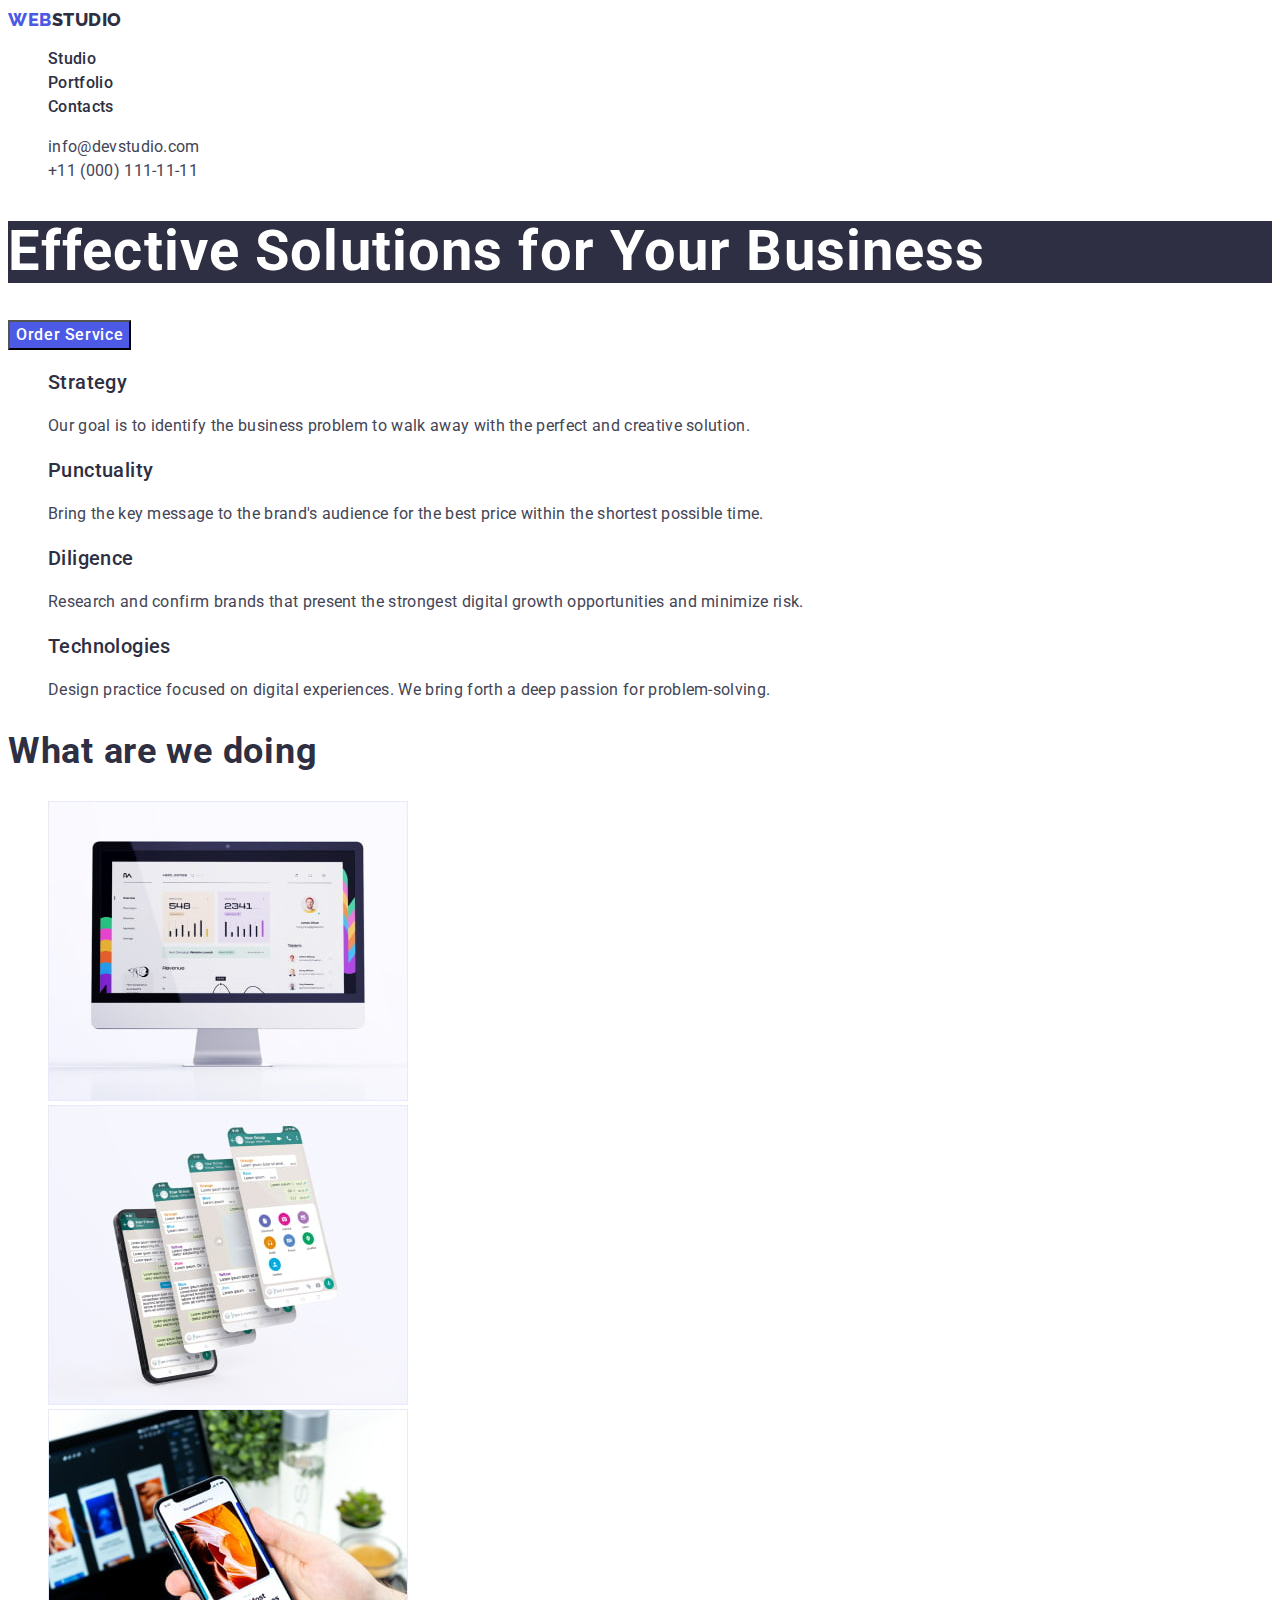
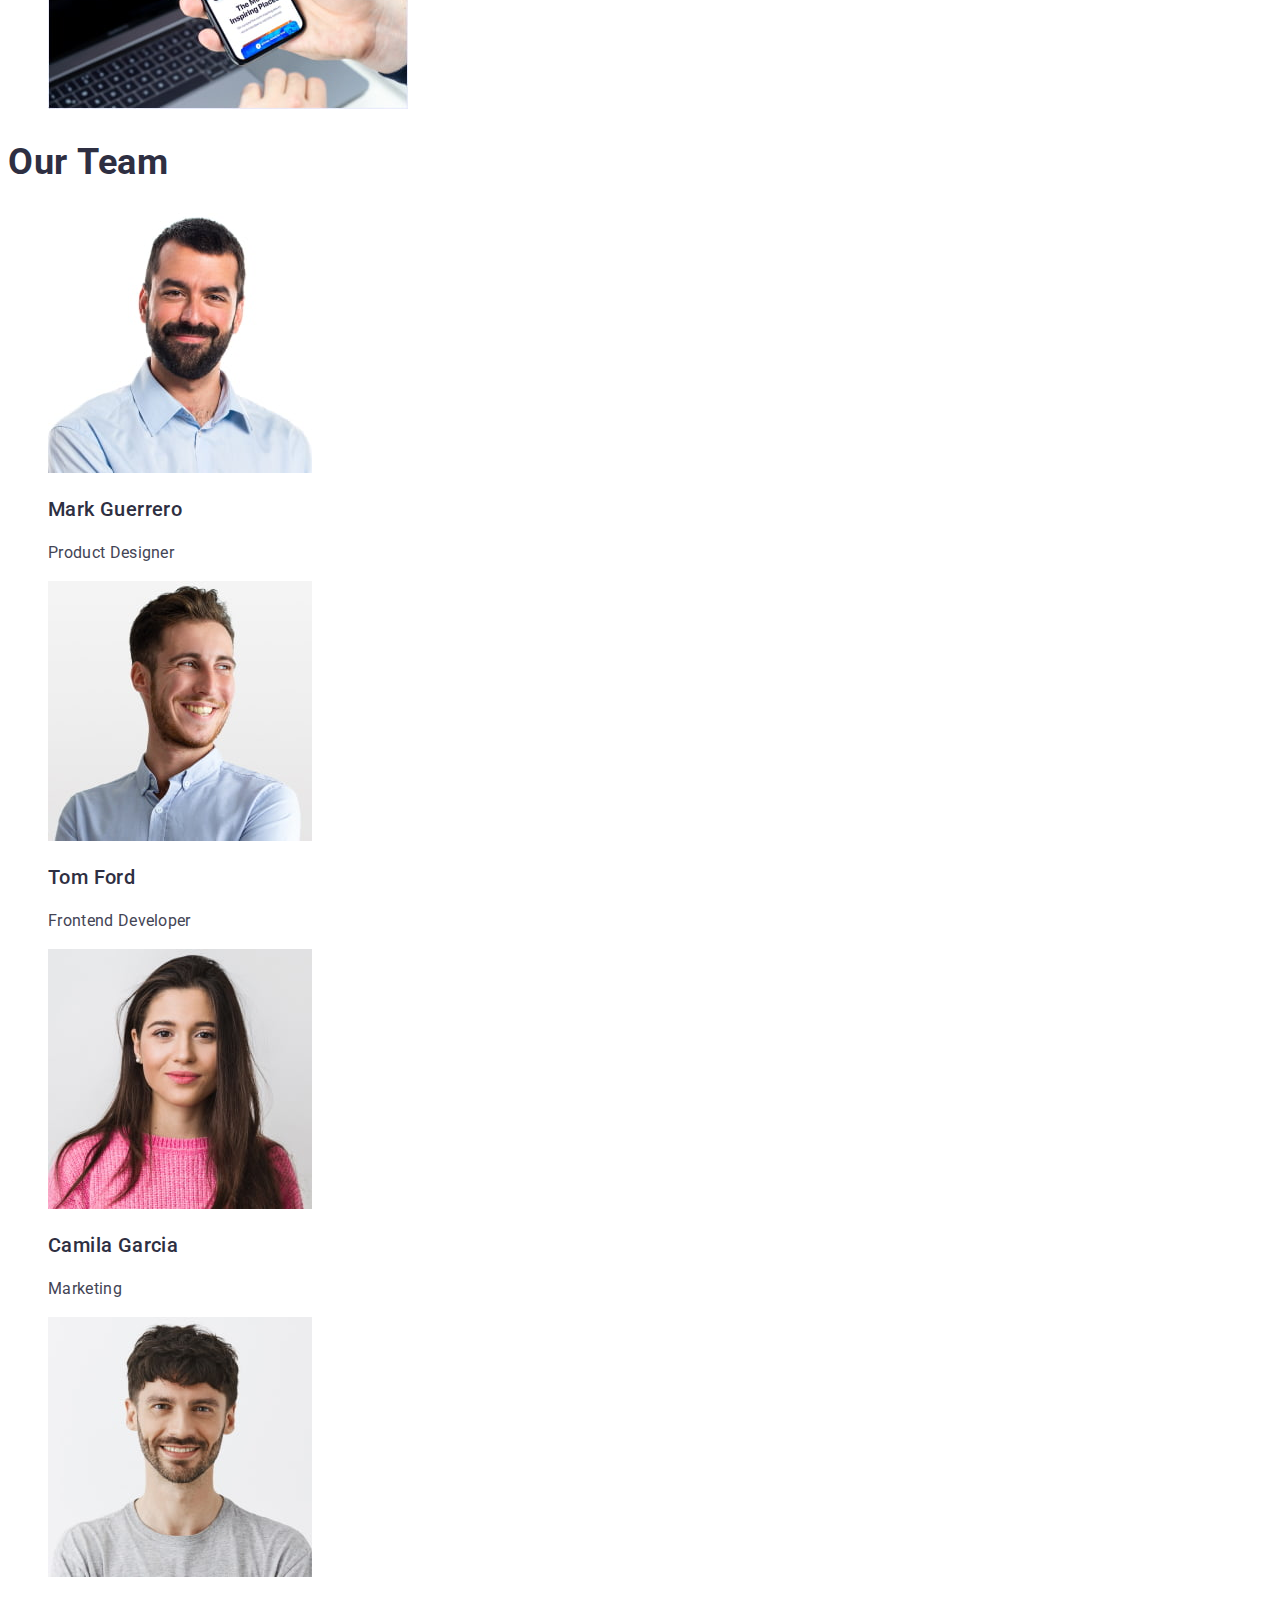
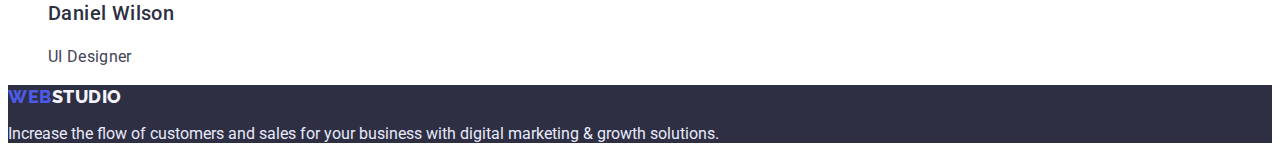
<file: index.html>
<!DOCTYPE html>
<html lang="en">
  <head>
    <meta charset="UTF-8" />
    <meta http-equiv="X-UA-Compatible" content="IE=edge" />
    <meta name="viewport" content="width=device-width, initial-scale=1.0" />
    <title>Main Page</title>
    <link rel="preconnect" href="https://fonts.googleapis.com" />
    <link rel="preconnect" href="https://fonts.gstatic.com" crossorigin />
    <link
      href="https://fonts.googleapis.com/css2?family=Raleway:wght@800&family=Roboto:wght@400;500;700;900&display=swap"
      rel="stylesheet"
    />
    <link rel="stylesheet" href="./css/stayles.css" />
  </head>
  <body>
    <!-- Шапка -->
    <header>
      <nav class="top-line">
        <a href="./index.html" class="main-logo link"
          >Web<span class="sup-logo">Studio</span></a
        >
        <ul>
          <li class="menu-item">
            <a href="./index.html" class="menu-link link">Studio</a>
          </li>
          <li class="menu-item">
            <a href="./portfolio.html" class="menu-link link">Portfolio</a>
          </li>
          <li class="menu-item">
            <a href="#" class="menu-link link">Contacts</a>
          </li>
        </ul>
      </nav>
      <address>
        <ul>
          <li>
            <a href="mailto:info@devstudio.com" class="adress link"
              >info@devstudio.com</a
            >
          </li>
          <li>
            <a href="tel:+110001111111" class="adress link"
              >+11 (000) 111-11-11</a
            >
          </li>
        </ul>
      </address>
    </header>
    <!-- Герой  -->
    <main>
      <section class="hero">
        <h1 class="main-title">Effective Solutions for Your Business</h1>
        <button type="button" class="button main-button">Order Service</button>
      </section>
      <!-- Особливості -->

      <section>
        <h2 hidden>Peculiarities</h2>
        <ul>
          <li>
            <h3 class="sup-title">Strategy</h3>
            <p class="base-text">
              Our goal is to identify the business problem to walk away with the
              perfect and creative solution.
            </p>
          </li>
          <li>
            <h3 class="sup-title">Punctuality</h3>
            <p class="base-text">
              Bring the key message to the brand's audience for the best price
              within the shortest possible time.
            </p>
          </li>
          <li>
            <h3 class="sup-title">Diligence</h3>
            <p class="base-text">
              Research and confirm brands that present the strongest digital
              growth opportunities and minimize risk.
            </p>
          </li>
          <li>
            <h3 class="sup-title">Technologies</h3>
            <p class="base-text">
              Design practice focused on digital experiences. We bring forth a
              deep passion for problem-solving.
            </p>
          </li>
        </ul>
      </section>

      <!-- Можливості -->
      <section>
        <h2 class="title-section">What are we doing</h2>
        <ul>
          <li>
            <img
              src="./images/main/comp.jpg"
              alt="monitor PC"
              width="360"
              height="300"
            />
          </li>
          <li>
            <img
              src="./images/main/tel.jpg"
              alt="mobile phone display and appllications"
              width="360"
              height="300"
            />
          </li>
          <li>
            <img
              src="./images/main/desktop.jpg"
              alt="foto laptop and mobile phone"
              width="360"
              height="300"
            />
          </li>
        </ul>
      </section>

      <!-- Команда -->
      <section>
        <h2 class="title-section">Our Team</h2>
        <ul>
          <li>
            <img
              src="./images/main/emploees/mark.jpg"
              alt=" photo Mark Guerrero"
              width="264"
              height="260"
            />
            <h3 class="sup-title">Mark Guerrero</h3>
            <p class="base-text">Product Designer</p>
          </li>
          <li>
            <img
              src="./images/main/emploees/tom.jpg"
              alt="photo Tom Ford"
              width="264"
              height="260"
            />
            <h3 class="sup-title">Tom Ford</h3>
            <p class="base-text">Frontend Developer</p>
          </li>
          <li>
            <img
              src="./images/main/emploees/camila.jpg"
              alt="photo Camila Garcia"
              width="264"
              height="260"
            />
            <h3 class="sup-title">Camila Garcia</h3>
            <p class="base-text">Marketing</p>
          </li>
          <li>
            <img
              src="./images/main/emploees/daniel.jpg"
              alt="photo Daniel Wilson "
              width="264"
              height="260"
            />
            <h3 class="sup-title">Daniel Wilson</h3>
            <p class="base-text">UI Designer</p>
          </li>
        </ul>
      </section>
    </main>

    <!-- Футер -->
    <footer class="footer">
      <a href="./index.html" class="main-logo link"
        >Web<span class="sub-logo">Studio</span></a
      >
      <p class="base-text-white">
        Increase the flow of customers and sales for your business with digital
        marketing & growth solutions.
      </p>
    </footer>
  </body>
</html>
</file>
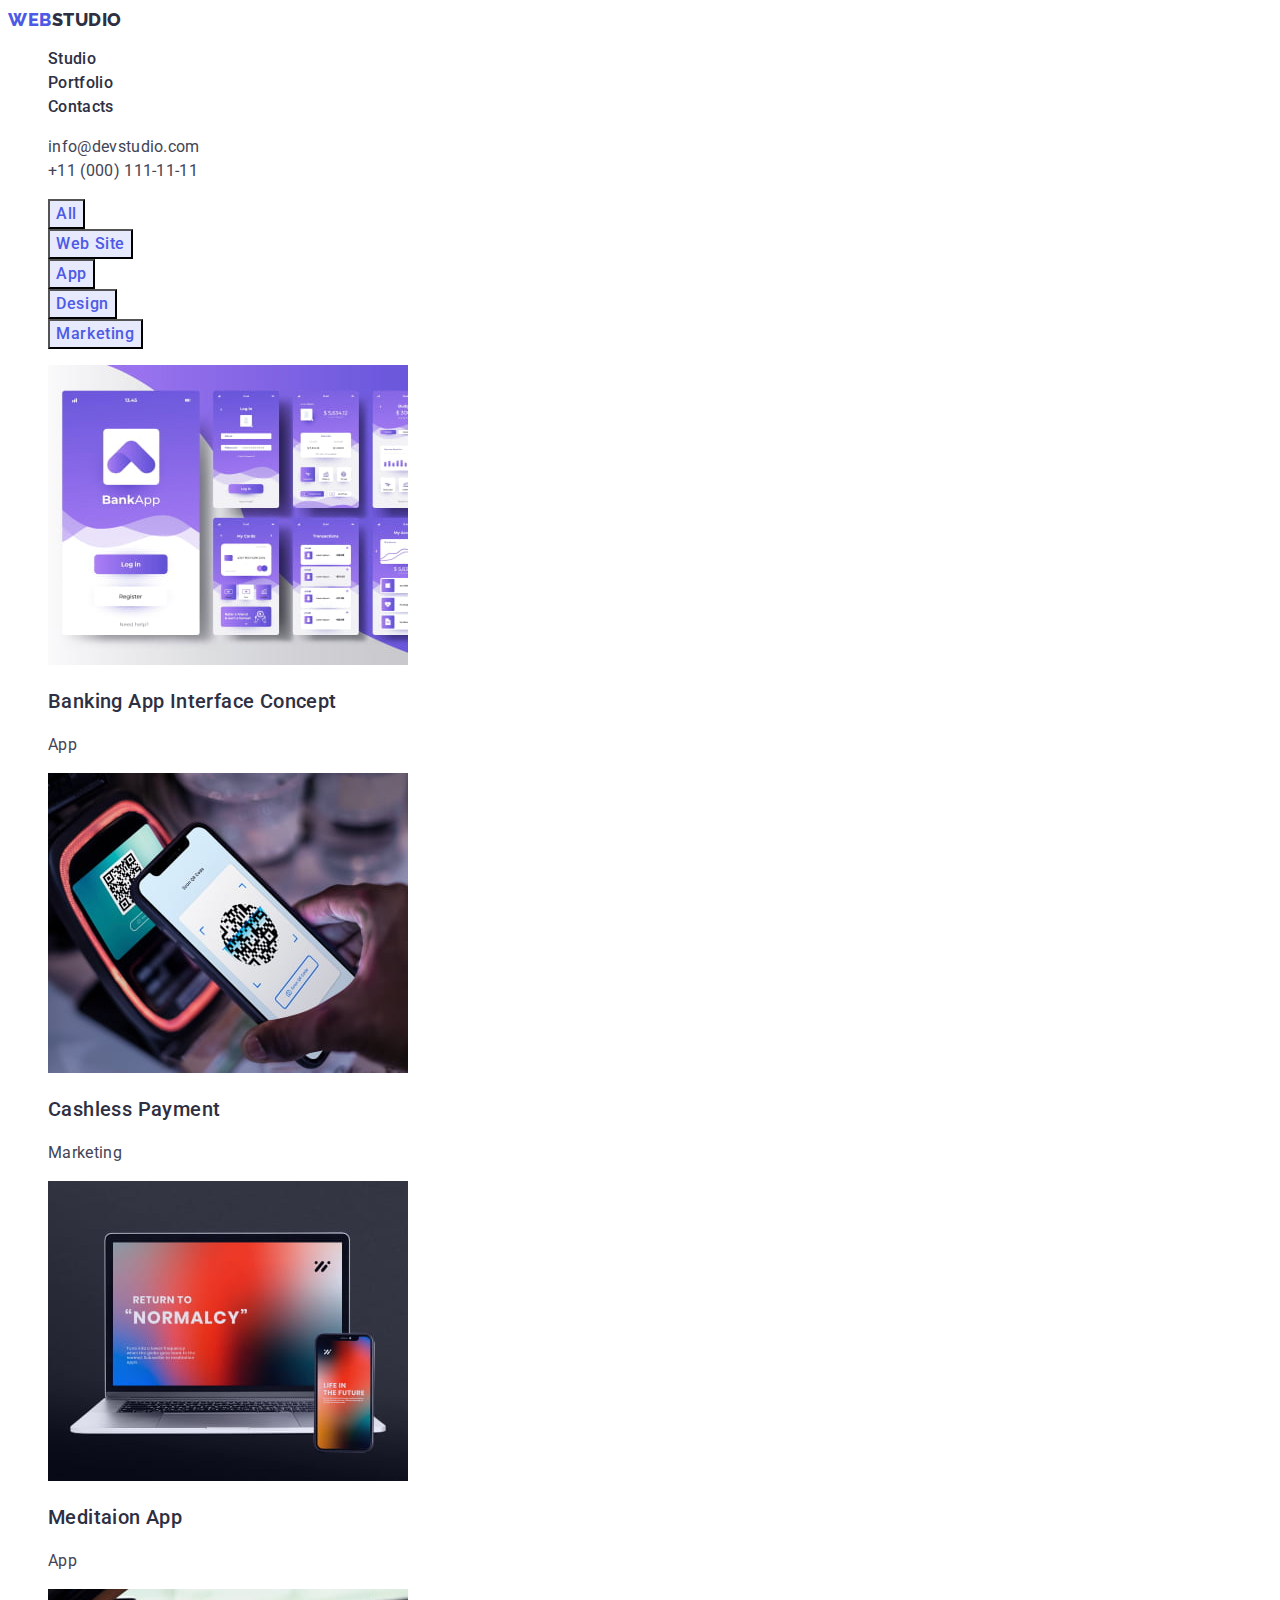
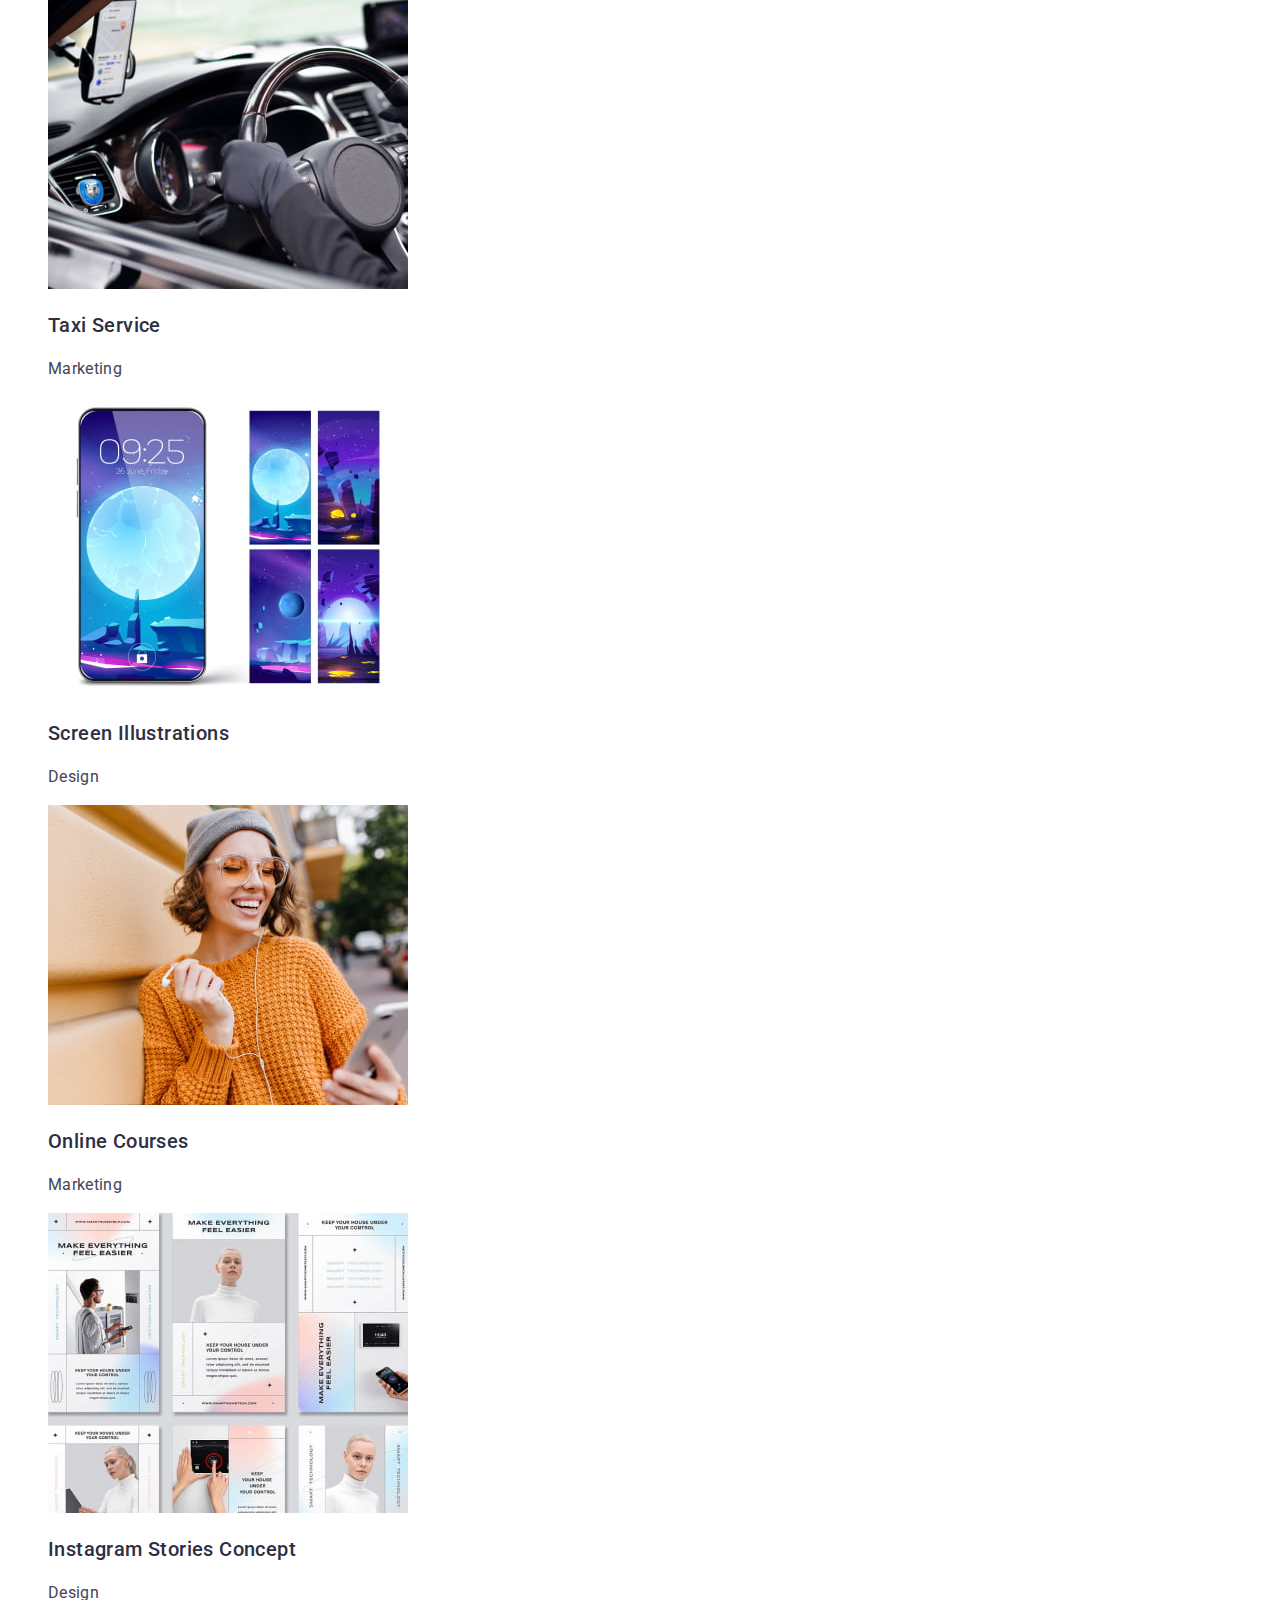
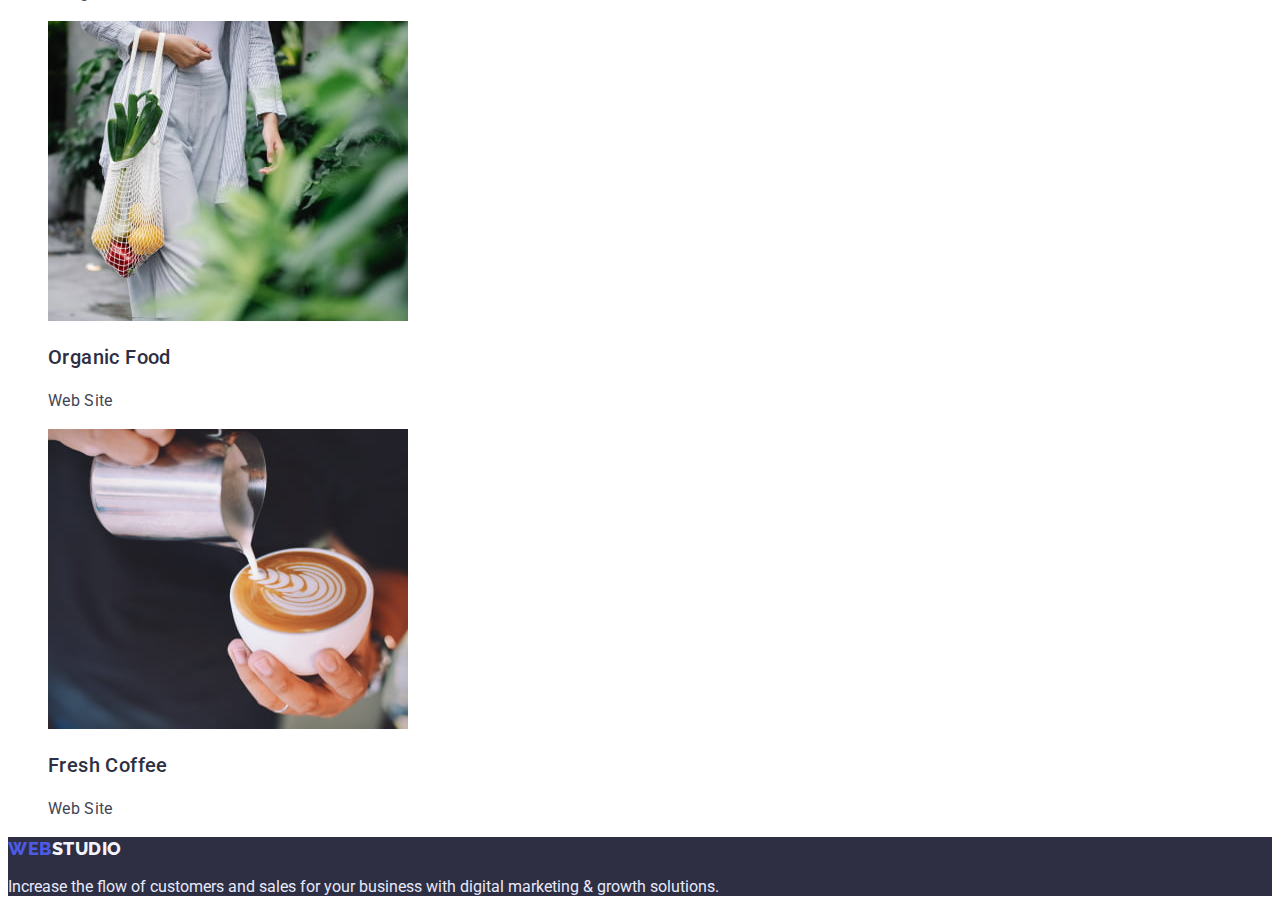
<file: portfolio.html>
<!DOCTYPE html>
<html lang="en">
  <head>
    <meta charset="UTF-8" />
    <meta http-equiv="X-UA-Compatible" content="IE=edge" />
    <meta name="viewport" content="width=device-width, initial-scale=1.0" />
    <title>Document</title>
    <link rel="preconnect" href="https://fonts.googleapis.com" />
    <link rel="preconnect" href="https://fonts.gstatic.com" crossorigin />
    <link
      href="https://fonts.googleapis.com/css2?family=Raleway:wght@800&family=Roboto:wght@400;500;700;900&display=swap"
      rel="stylesheet"
    />
    <link rel="stylesheet" href="./css/stayles.css" />
  </head>
  <body>
    <!-- Шапка -->
    <header>
      <nav class="top-line">
        <a href="./index.html" class="main-logo link"
          >Web<span class="sup-logo">Studio</span></a
        >
        <ul>
          <li class="menu-item">
            <a href="./index.html" class="menu-link link">Studio</a>
          </li>
          <li class="menu-item">
            <a href="./portfolio.html" class="menu-link link">Portfolio</a>
          </li>
          <li class="menu-item">
            <a href="#" class="menu-link link">Contacts</a>
          </li>
        </ul>
      </nav>
      <address>
        <ul>
          <li>
            <a href="mailto:info@devstudio.com" class="adress link"
              >info@devstudio.com</a
            >
          </li>
          <li>
            <a href="tel:+110001111111" class="adress link"
              >+11 (000) 111-11-11</a
            >
          </li>
        </ul>
      </address>
    </header>

    <main>
      <!-- Навігація -->
      <section>
        <h2 hidden>Projekt</h2>
        <ul>
          <li>
            <button type="button" class="button button-portfolio">All</button>
          </li>
          <li>
            <button type="button" class="button button-portfolio">
              Web Site
            </button>
          </li>
          <li>
            <button type="button" class="button button-portfolio">App</button>
          </li>
          <li>
            <button type="button" class="button button-portfolio">
              Design
            </button>
          </li>
          <li>
            <button type="button" class="button button-portfolio">
              Marketing
            </button>
          </li>
        </ul>
        <!-- Наші  роботи -->
        <ul>
          <li>
            <img
              src="./images/portfolio/img1.jpg"
              alt="foto banking App"
              width="360"
              height="300"
            />
            <h3 class="sup-title">Banking App Interface Concept</h3>
            <p class="base-text">App</p>
          </li>
          <li>
            <img
              src="./images/portfolio/img2.jpg"
              alt="foto mobile phone"
              width="360"
              height="300"
            />
            <h3 class="sup-title">Cashless Payment</h3>
            <p class="base-text">Marketing</p>
          </li>
          <li>
            <img
              src="./images/portfolio/img3.jpg"
              alt="foto mobile phone and laptop"
              width="360"
              height="300"
            />
            <h3 class="sup-title">Meditaion App</h3>
            <p class="base-text">App</p>
          </li>
          <li>
            <img
              src="./images/portfolio/img4.jpg"
              alt=" photo wehicle interrior and phone"
              width="360"
              height="300"
            />
            <h3 class="sup-title">Taxi Service</h3>
            <p class="base-text">Marketing</p>
          </li>
          <li>
            <img
              src="./images/portfolio/img5.jpg"
              alt=" photo display phone"
              width="360"
              height="300"
            />
            <h3 class="sup-title">Screen Illustrations</h3>
            <p class="base-text">Design</p>
          </li>
          <li>
            <img
              src="./images/portfolio/img6.jpg"
              alt=" photo girl student"
              width="360"
              height="300"
            />
            <h3 class="sup-title">Online Courses</h3>
            <p class="base-text">Marketing</p>
          </li>
          <li>
            <img
              src="./images/portfolio/img7.jpg"
              alt="instagram page screenshot"
              width="360"
              height="300"
            />
            <h3 class="sup-title">Instagram Stories Concept</h3>
            <p class="base-text">Design</p>
          </li>
          <li>
            <img
              src="./images/portfolio/img8.jpg"
              alt="photo girl with fruits"
              width="360"
              height="300"
            />
            <h3 class="sup-title">Organic Food</h3>
            <p class="base-text">Web Site</p>
          </li>
          <li>
            <img
              src="./images/portfolio/img9.jpg"
              alt="cup of cappuccino"
              width="360"
              height="300"
            />
            <h3 class="sup-title">Fresh Coffee</h3>
            <p class="base-text">Web Site</p>
          </li>
        </ul>
      </section>
    </main>

    <!-- Футер -->
    <footer class="footer">
      <a href="./index.html" class="main-logo link"
        >Web<span class="sub-logo">Studio</span></a
      >
      <p class="base-text-white">
        Increase the flow of customers and sales for your business with digital
        marketing & growth solutions.
      </p>
    </footer>
  </body>
</html>
</file>
<file: css/stayles.css>
:root {
    --primary-font: Roboto, sans-serif;
    --secondary-font: Raleway, sans-serif;
    --primary-color:#4D5AE5;
    --active-primari-color:#404BBF;
    --accent-color:#E7E9FC;
    --base-color:#434455;
    --title-color:#2E2F42;
}

ul, ol {
list-style: none;
}

body {
    font-family: var(--primary-font);
    color: var(--title-color);
}

.link {
    text-decoration: none;
}

/* ======================== Components ========================*/

.main-logo {
    font-family: var(--secondary-font);
    font-weight: 800;
    font-size: 18px;
    line-height: 1.3;
    letter-spacing: 0.03em;
    color:var(--primary-color);
    text-transform: uppercase;
}
.sup-logo {
    color: var(--title-color);
}
.title-section {
    font-size: 36px;
    line-height: 1.1;
    letter-spacing: 0.02em;
}
.sup-title {
    font-weight: 500;
    font-size: 20px;
    line-height: 1.2;
    letter-spacing: 0.02em; 
}
.base-text {
    font-size: 16px;
    line-height: 1.5;
    letter-spacing: 0.02em;
    color: var(--base-color); 
}
.button {
    font-family: var(--primary-font);
    font-weight: 500;
    font-size: 16px;
    line-height: 1.5;
    letter-spacing: 0.04em;
    cursor: pointer;
    text-align: center;
}
.footer {
    background-color: var(--title-color);
}
/* ======================== /Components ========================*/

/* ======================== top-line ========================*/

.menu-link {
    font-weight: 500;
    font-size: 16px;
    line-height: 1.5;
    letter-spacing: 0.02em;
    color:var(--title-color); 
}
.menu-link:hover,
.menu-link:focus {
    color: var(--base-color);
}
.adress {
    font-style: normal;
    font-size: 16px;
    line-height: 1.5;
    letter-spacing: 0.02em;
    color: var(--base-color); 
}
.adress:hover,
.adress:focus {
color: var(--primary-color);
}
/*  ======================== /top-line ======================== */

/* ======================== hero ======================== */
.main-title {
    font-size: 56px;
    line-height: 1.1;
    letter-spacing: 0.02em;
    color:#FFFFFF; 
    background-color: var(--title-color); 
}
.main-button {
    background-color:var(--primary-color);
    color:#FFFFFF;
}
.main-button:hover,
.main-button:focus {
    background-color:var(--active-primari-color);
    color:#FFFFFF;
}

/* ======================== /hero ======================== */


/* ======================== footer ======================== */
.sub-logo {
    color:#F4F4FD ;
}
.base-text-white {
    color: var(--accent-color);
}
/* ======================== /footer======================== */

/* ======================== PORTFOLIO ======================== */
.button-portfolio { 
    background-color:var(--accent-color);
    color:var(--primary-color);
}
.button-portfolio:hover,
.button-portfolio:focus {
    background-color:var(--primary-color);
    color:var(--accent-color);
}
/* ======================== /PORTFOLIO ======================== */
</file>
